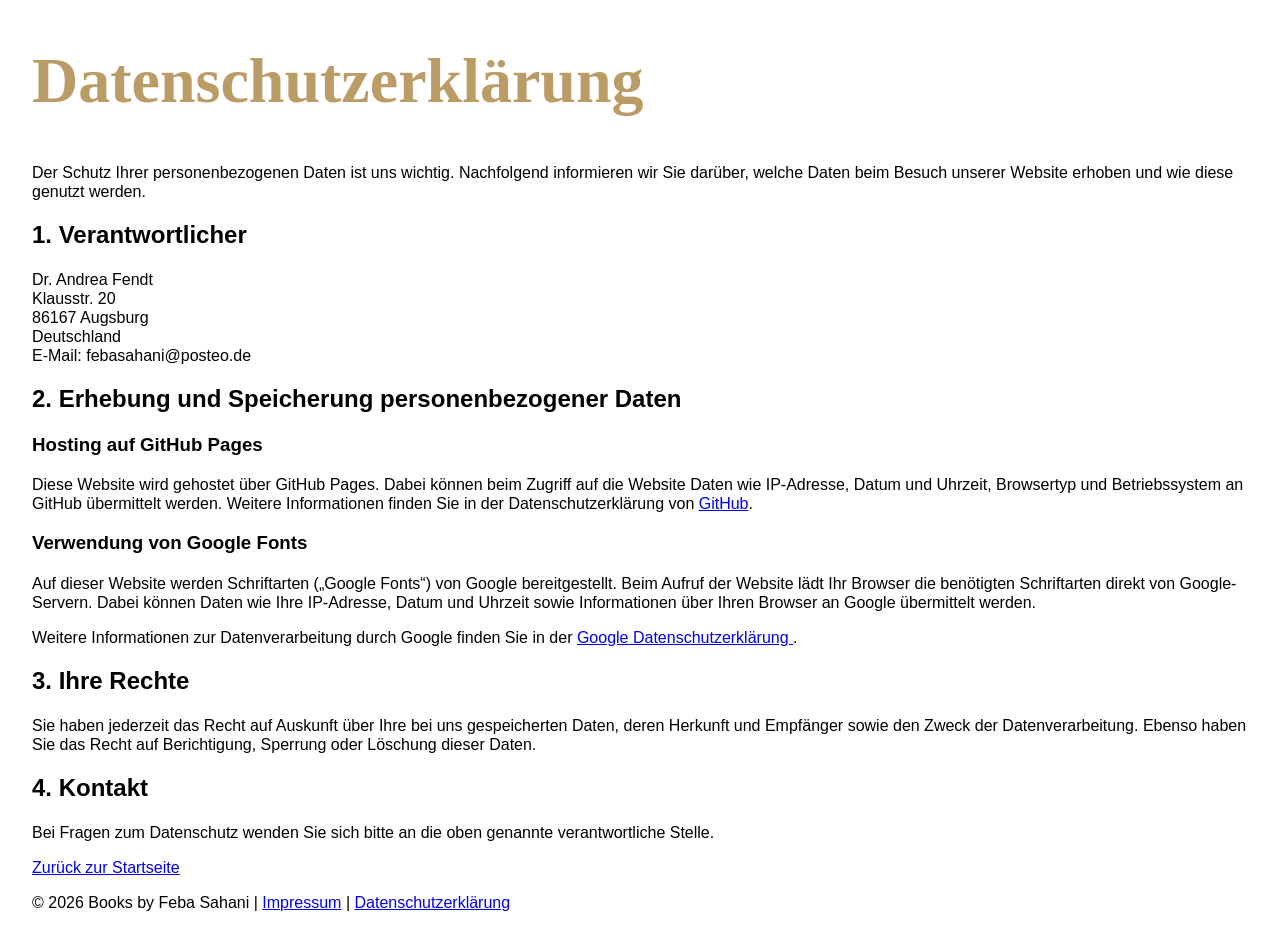
<file: datenschutz.html>
<!DOCTYPE html>
<html lang="de">
<head>
  <meta charset="UTF-8">
  <meta name="viewport" content="width=device-width, initial-scale=1.0">
  <title>Datenschutzerklärung – Books by Feba Sahani</title>
  <style>
    body { font-family: Arial, sans-serif; margin: 2rem; line-height: 1.2; }
    h1 {
      font-family: 'Great Vibes', cursive;
      font-size: 4rem;
      color: #bb9b66; 
    }
  </style>
</head>
<body>
  <h1>Datenschutzerklärung</h1>

  <p>Der Schutz Ihrer
  personenbezogenen Daten ist uns wichtig. Nachfolgend informieren wir Sie
  darüber, welche Daten beim Besuch unserer Website erhoben und wie diese genutzt werden.</p>

  <h2>1. Verantwortlicher</h2>
  <p>
    Dr. Andrea Fendt<br>
    Klausstr. 20<br>
    86167 Augsburg<br>
    Deutschland<br>
    E-Mail: febasahani@posteo.de
  </p>

  <h2>2. Erhebung und Speicherung personenbezogener Daten</h2>

    <h3>Hosting auf GitHub Pages</h3>
  <p>Diese Website wird gehostet über GitHub Pages. Dabei können beim Zugriff auf die Website Daten wie IP-Adresse, Datum und Uhrzeit, Browsertyp und Betriebssystem an GitHub übermittelt werden. Weitere Informationen finden Sie in der Datenschutzerklärung von <a href="https://docs.github.com/de/site-policy/privacy-policies/github-general-privacy-statement">GitHub</a>.
</p>

  <h3>Verwendung von Google Fonts</h3>
  <p>
    Auf dieser Website werden Schriftarten („Google Fonts“) von Google bereitgestellt. 
    Beim Aufruf der Website lädt Ihr Browser die benötigten Schriftarten direkt von Google-Servern. 
    Dabei können Daten wie Ihre IP-Adresse, Datum und Uhrzeit sowie Informationen über Ihren Browser an Google übermittelt werden.
  </p>
  <p>
    Weitere Informationen zur Datenverarbeitung durch Google finden Sie in der 
    <a href="https://policies.google.com/privacy" target="_blank" rel="noopener noreferrer">
      Google Datenschutzerklärung
    </a>.
  </p>
  
  <h2>3. Ihre Rechte</h2>
  <p>Sie haben jederzeit das Recht auf Auskunft über Ihre bei uns gespeicherten Daten,
  deren Herkunft und Empfänger sowie den Zweck der Datenverarbeitung. Ebenso
  haben Sie das Recht auf Berichtigung, Sperrung oder Löschung dieser Daten.</p>

  <h2>4. Kontakt</h2>
  <p>Bei Fragen zum Datenschutz wenden Sie sich bitte an die oben genannte
  verantwortliche Stelle.</p>

  <p><a href="index.html">Zurück zur Startseite</a></p>
</body>

  <footer>
    <p>&copy; 2026 Books by Feba Sahani |
      <a href="impressum.html">Impressum</a> |
      <a href="datenschutz.html">Datenschutzerklärung</a>
    </p>
  </footer>

</html>
</file>
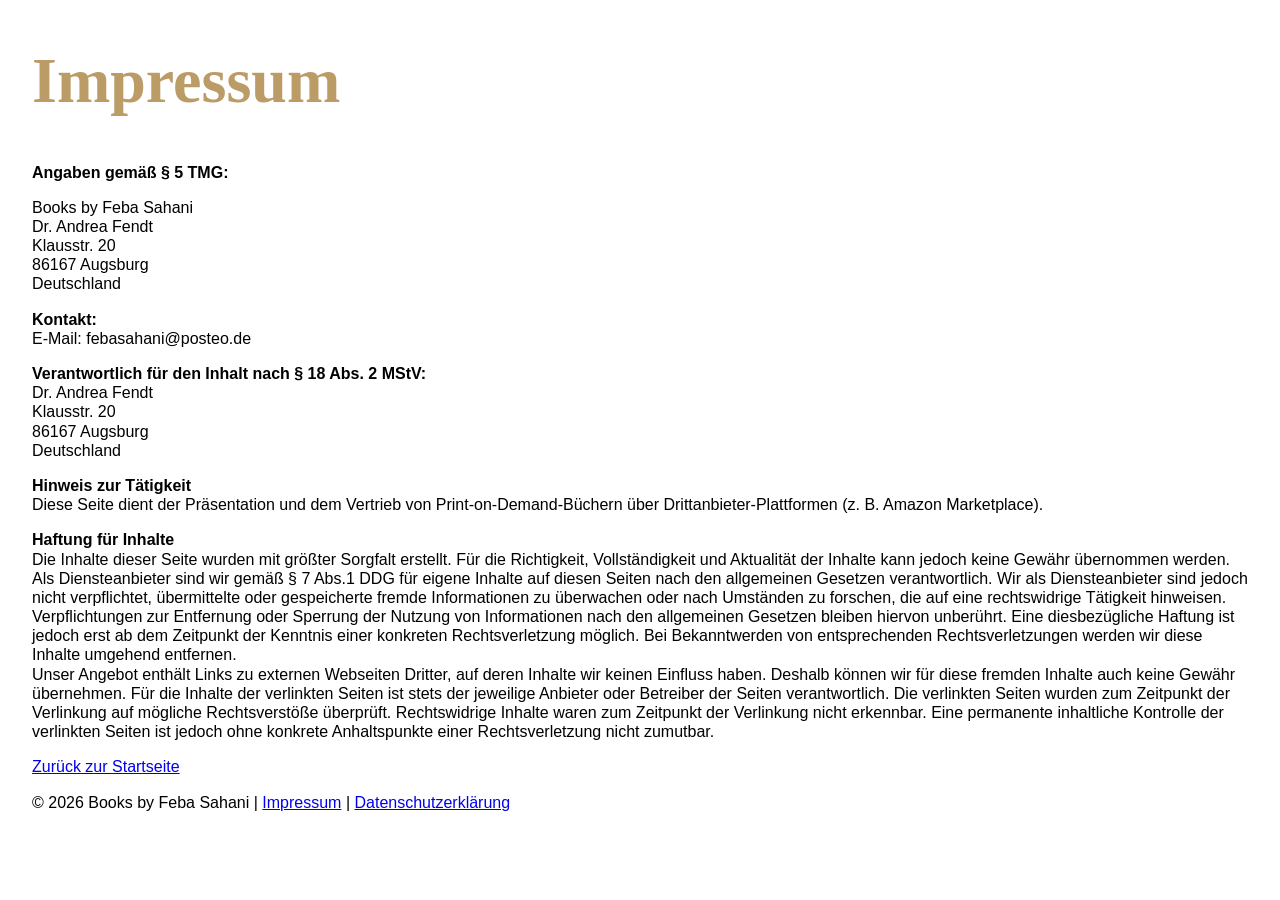
<file: impressum.html>
<!DOCTYPE html>
<html lang="de">
<head>
  <meta charset="UTF-8">
  <meta name="viewport" content="width=device-width, initial-scale=1.0">
  <title>Impressum – Books by Feba Sahani</title>
  <style>
    body { font-family: Arial, sans-serif; margin: 2rem; line-height: 1.2; }
    h1 {
      font-family: 'Great Vibes', cursive; 
      font-size: 4rem;
      color: #bb9b66; 
    }
  </style>
</head>
<body>
  

  <h1>Impressum</h1>
  <p><strong>Angaben gemäß § 5 TMG:</strong></p>

  <p>
    Books by Feba Sahani<br>
    Dr. Andrea Fendt<br>
    Klausstr. 20<br>
    86167 Augsburg<br>
    Deutschland<br>
  </p>

  <p><strong>Kontakt:</strong><br>
    E-Mail: febasahani@posteo.de
  </p>



  <p><strong>Verantwortlich für den Inhalt nach § 18 Abs. 2 MStV:</strong><br>
    Dr. Andrea Fendt<br>
    Klausstr. 20<br>
    86167 Augsburg<br>
    Deutschland<br>
  </p>

  
  <p><strong>Hinweis zur Tätigkeit</strong><br>
    Diese Seite dient der Präsentation und dem Vertrieb von Print-on-Demand-Büchern über Drittanbieter-Plattformen (z. B. Amazon Marketplace).
  </p>

<p><strong>Haftung für Inhalte</strong><br>
  Die Inhalte dieser Seite wurden mit größter Sorgfalt erstellt. Für die Richtigkeit, Vollständigkeit und Aktualität der Inhalte kann jedoch keine Gewähr übernommen werden.<br>
  Als Diensteanbieter sind wir gemäß § 7 Abs.1 DDG für eigene Inhalte auf diesen Seiten nach den allgemeinen Gesetzen verantwortlich. Wir als Diensteanbieter sind jedoch nicht verpflichtet, übermittelte oder gespeicherte fremde Informationen zu überwachen oder nach Umständen zu forschen, die auf eine rechtswidrige Tätigkeit hinweisen. Verpflichtungen zur Entfernung oder Sperrung der Nutzung von Informationen nach den allgemeinen Gesetzen bleiben hiervon unberührt. Eine diesbezügliche Haftung ist jedoch erst ab dem Zeitpunkt der Kenntnis einer konkreten Rechtsverletzung möglich. Bei Bekanntwerden von entsprechenden Rechtsverletzungen werden wir diese Inhalte umgehend entfernen.<br>
  Unser Angebot enthält Links zu externen Webseiten Dritter, auf deren Inhalte wir keinen Einfluss haben. Deshalb können wir für diese fremden Inhalte auch keine Gewähr übernehmen. Für die Inhalte der verlinkten Seiten ist stets der jeweilige Anbieter oder Betreiber der Seiten verantwortlich. Die verlinkten Seiten wurden zum Zeitpunkt der Verlinkung auf mögliche Rechtsverstöße überprüft. Rechtswidrige Inhalte waren zum Zeitpunkt der Verlinkung nicht erkennbar. Eine permanente inhaltliche Kontrolle der verlinkten Seiten ist jedoch ohne konkrete Anhaltspunkte einer Rechtsverletzung nicht zumutbar.
</p>

  <p><a href="index.html">Zurück zur Startseite</a></p>
</body>

  <footer>
    <p>&copy; 2026 Books by Feba Sahani |
      <a href="impressum.html">Impressum</a> |
      <a href="datenschutz.html">Datenschutzerklärung</a>
    </p>
  </footer>

</html>
</file>
